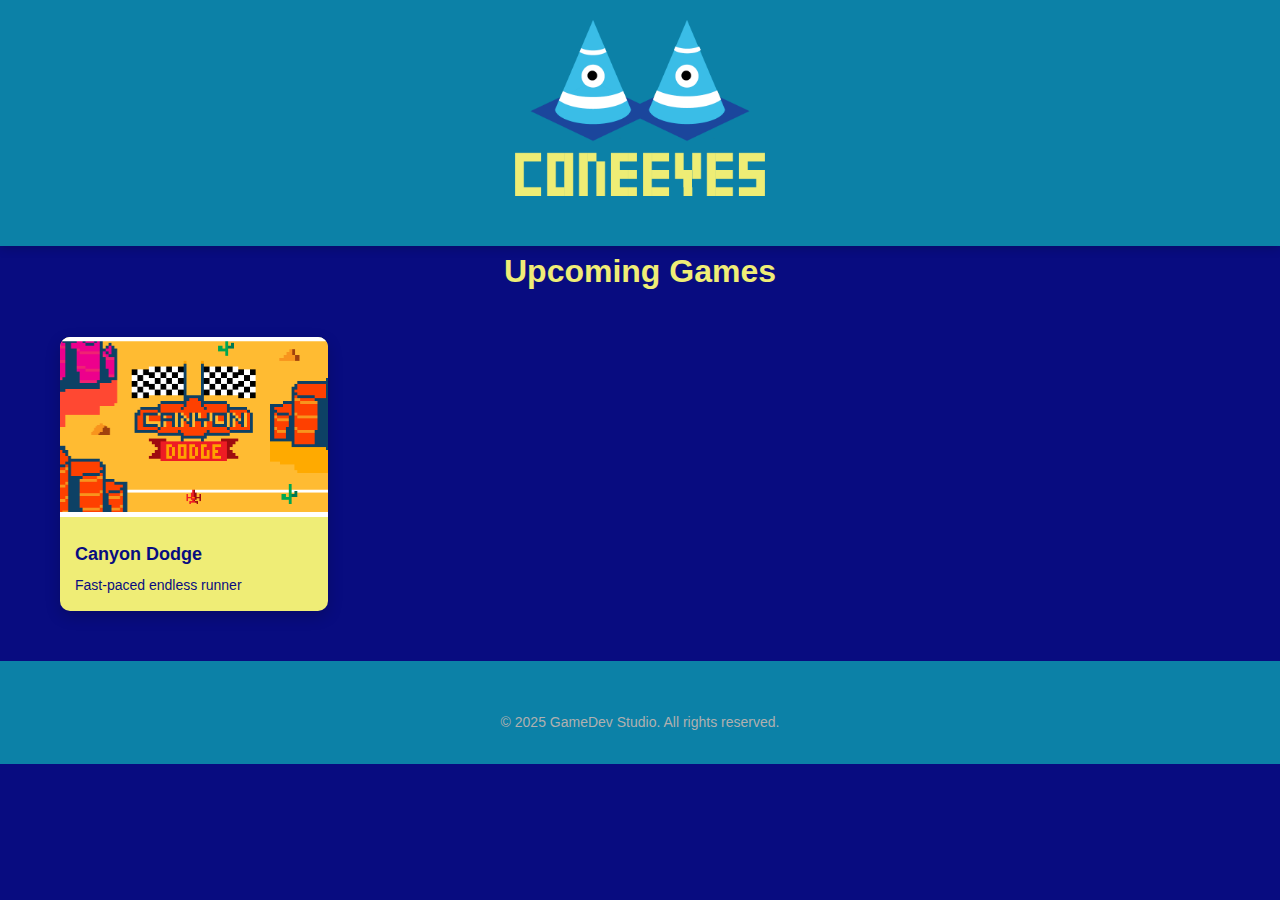
<file: index.html>
<!DOCTYPE html>
<html lang="en">
<head>
    <meta charset="UTF-8">
    <meta name="viewport" content="width=device-width, initial-scale=1.0">
    <link rel="stylesheet" href="style.css">
    <meta name="google-site-verification" content="fz3E4jaASoy1LAcmVAaI2Q9XYIpIiP5oWW7gesKjGKk" />
    <title>ConeEyes Games</title>

</head>
<body>
    <!-- Header with Logo and Navigation -->
    <header>
        <div class="container">
            <div class="logo-container">
                <img src="images\coneeyes_logo.png" alt="GameDev Studio Logo" class="logo">
            </div>
            <nav>
                <ul>
                    <!--- <li><a href="index.html">Home</a></li>
                    <li><a href="blog.html">Dev Blog</a></li>
                    <li><a href="contact.html">Contact</a></li> --->
                </ul>
            </nav>
        </div>
    </header>

    <!-- Main Content -->
    <main class="container">
        <h1 class="page-title">Upcoming Games</h1>
        
        <!-- Games Grid -->
        <div class="games-grid">
            <!-- Game Card 1 -->
            <a href="game1.html" class="game-card">
                <img src="images\canyon dodge graphic 1024 500.png" alt="Game 1" class="game-image">
                <div class="game-info">
                    <h3 class="game-title">Canyon Dodge</h3>
                    <p class="game-description">Fast-paced endless runner</p>
                </div>
            </a>
            
            <!-- Game Card 2 
            <a href="game2.html" class="game-card">
                <img src="images/game2.jpg" alt="Game 2" class="game-image">
                <div class="game-info">
                    <h3 class="game-title">Dungeon Masters</h3>
                    <p class="game-description">Fantasy RPG with unique combat system</p>
                </div>
            </a>

        
             Add more game cards here as needed -->
        </div>
    </main>

    <!-- Footer -->
    <footer>
        <div class="container">
            <div class="social-links">
               <!-- <a href="#" title="Twitter">Twitter</a>
                <a href="#" title="Facebook">Facebook</a>
                <a href="#" title="Instagram">Instagram</a>
                <a href="#" title="Discord">Discord</a>-->
            </div>
            <p class="copyright">© 2025 GameDev Studio. All rights reserved.</p>
        </div>
    </footer> 
</body>
</html>
</file>
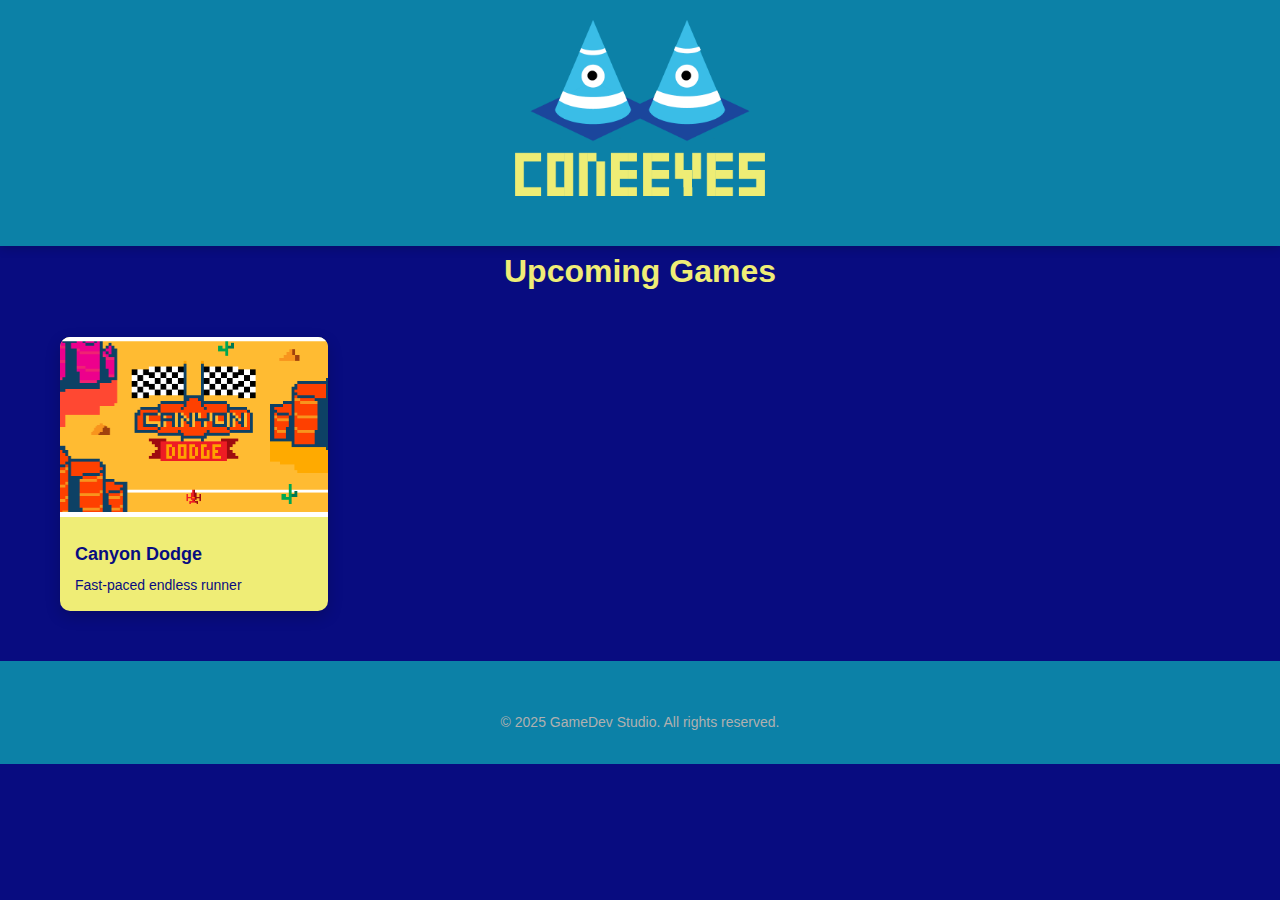
<file: coneeyes website/index.html>
<!DOCTYPE html>
<html lang="en">
<head>
    <meta charset="UTF-8">
    <meta name="viewport" content="width=device-width, initial-scale=1.0">
    <link rel="stylesheet" href="style.css">
    <title>ConeEyes Games</title>

</head>
<body>
    <!-- Header with Logo and Navigation -->
    <header>
        <div class="container">
            <div class="logo-container">
                <img src="images\coneeyes_logo.png" alt="GameDev Studio Logo" class="logo">
            </div>
            <nav>
                <ul>
                    <!--- <li><a href="index.html">Home</a></li>
                    <li><a href="blog.html">Dev Blog</a></li>
                    <li><a href="contact.html">Contact</a></li> --->
                </ul>
            </nav>
        </div>
    </header>

    <!-- Main Content -->
    <main class="container">
        <h1 class="page-title">Upcoming Games</h1>
        
        <!-- Games Grid -->
        <div class="games-grid">
            <!-- Game Card 1 -->
            <a href="game1.html" class="game-card">
                <img src="images\canyon dodge graphic 1024 500.png" alt="Game 1" class="game-image">
                <div class="game-info">
                    <h3 class="game-title">Canyon Dodge</h3>
                    <p class="game-description">Fast-paced endless runner</p>
                </div>
            </a>
            
            <!-- Game Card 2 
            <a href="game2.html" class="game-card">
                <img src="images/game2.jpg" alt="Game 2" class="game-image">
                <div class="game-info">
                    <h3 class="game-title">Dungeon Masters</h3>
                    <p class="game-description">Fantasy RPG with unique combat system</p>
                </div>
            </a>

        
             Add more game cards here as needed -->
        </div>
    </main>

    <!-- Footer -->
    <footer>
        <div class="container">
            <div class="social-links">
               <!-- <a href="#" title="Twitter">Twitter</a>
                <a href="#" title="Facebook">Facebook</a>
                <a href="#" title="Instagram">Instagram</a>
                <a href="#" title="Discord">Discord</a>-->
            </div>
            <p class="copyright">© 2025 GameDev Studio. All rights reserved.</p>
        </div>
    </footer> 
</body>
</html>
</file>
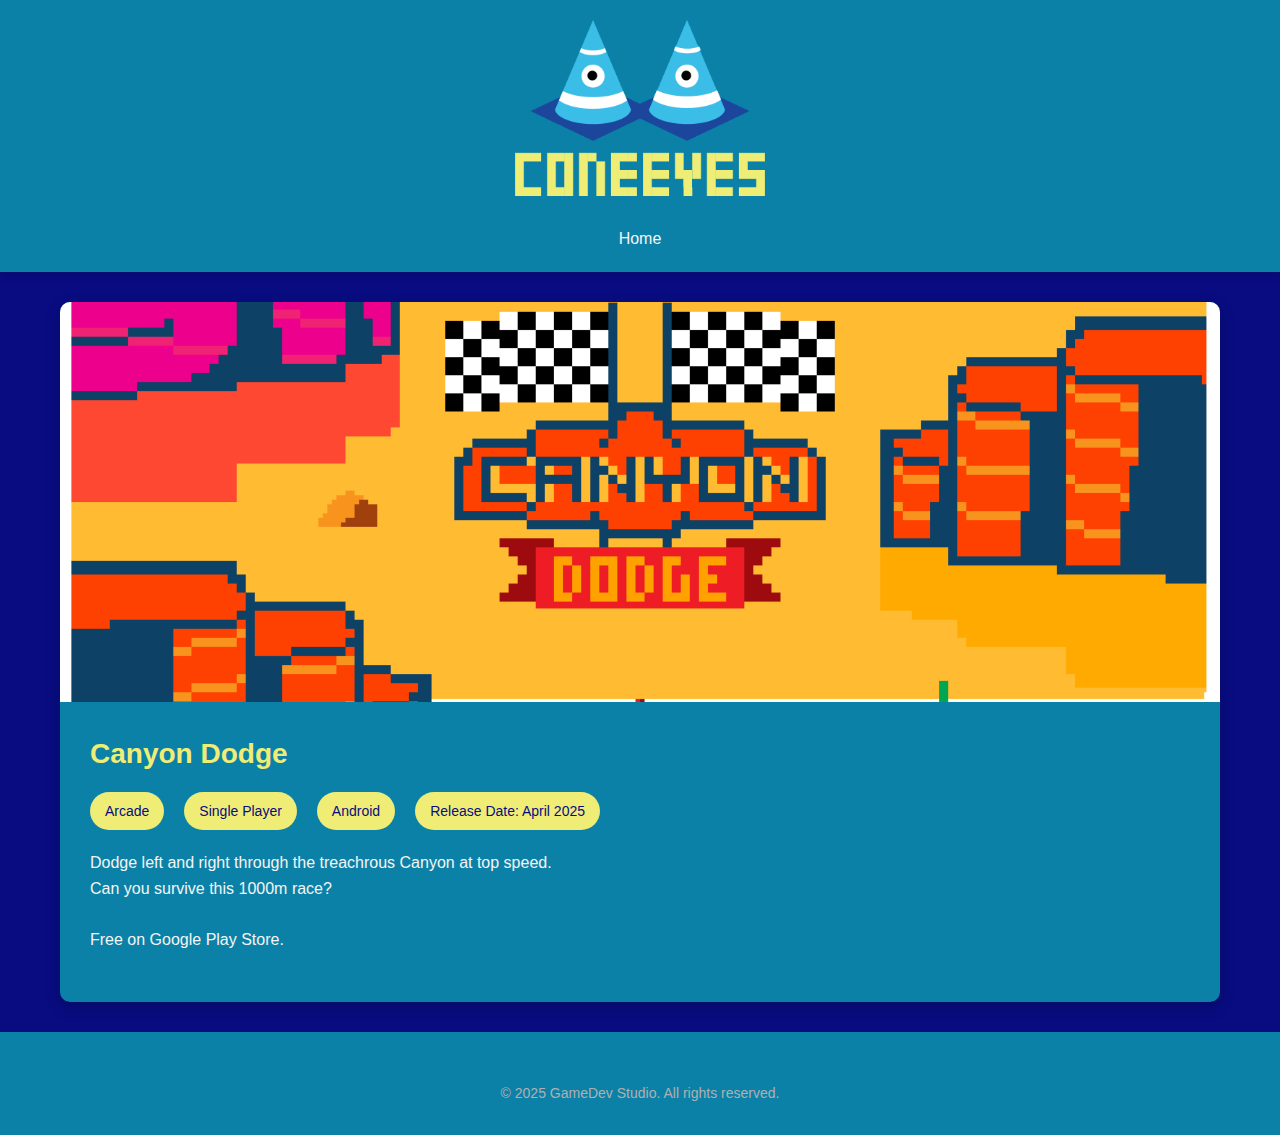
<file: game1.html>
<!DOCTYPE html>
<html lang="en">
<head>
    <meta charset="UTF-8">
    <meta name="viewport" content="width=device-width, initial-scale=1.0">
    <title>Canyon Dodge</title>
    <!-- Use the same CSS as in the index.html file -->
    <style>
        /* Copy the entire CSS from the index.html file here */
        /* This keeps the styling consistent across all pages */
          /* Global Styles */
  * {
    margin: 0;
    padding: 0;
    box-sizing: border-box;
    font-family: 'Segoe UI', Tahoma, Geneva, Verdana, sans-serif;
}

body {
    background-color: #080c80;
    color: #f5f5f5;
    line-height: 1.6;
}

.container {
    max-width: 1200px;
    margin: 0 auto;
    padding: 0 20px;
    
    
}

a {
    text-decoration: none;
    color: #4fc3f7;
    transition: color 0.3s;
}

a:hover {
    color: #81d4fa;
}

/* Header Styles */
header {
    background-color: #0c81a7;
    padding: 20px 0;
    box-shadow: 0 2px 10px rgba(0, 0, 0, 0.2);
}

.logo-container {
    
    display: flex;
    justify-content: center;
    margin-bottom: 30px;
}

.logo {
    max-width: 250px;
    height: auto;
}

nav {
    display: flex;
    justify-content: center;
}

nav ul {
    list-style: none;
    display: flex;
}

nav ul li {
    margin: 0 15px;
}

nav ul li a {
    color: #f5f5f5;
    font-weight: 500;
    padding: 5px 10px;
    border-radius: 5px;
    transition: background-color 0.3s;
}

nav ul li a:hover {
    background-color: #333;
}

/* Main Content Styles */
main {
    padding: 50px 0;
}

.page-title {
    text-align: center;
    margin-bottom: 40px;
    color: #efed76;
}

/* Games Grid */
.games-grid {
    display: grid;
    grid-template-columns: repeat(auto-fill, minmax(250px, 1fr));
    gap: 30px;
    margin-bottom: 50px;
}

.game-card {
    background-color: #efed76;
    ;
    border-radius: 10px;
    overflow: hidden;
    transition: transform 0.3s, box-shadow 0.3s;
    box-shadow: 0 5px 15px rgba(0, 0, 0, 0.2);
}

.game-card:hover {
    transform: translateY(-10px);
    box-shadow: 0 15px 25px rgba(0, 0, 0, 0.3);
}

.game-image {
    width: 100%;
    height: 180px;
    object-fit: cover;
}

.game-info {
    padding: 15px;
}

.game-title {
    font-size: 18px;
    margin-bottom: 5px;
    color: #080c80;
}

.game-description {
    font-size: 14px;
    color: #080c80;
}

/* Single Game Page */
.game-detail {
    display: flex;
    flex-direction: column;
    background-color:#0c81a7;
    border-radius: 10px;
    overflow: hidden;
    box-shadow: 0 5px 15px rgba(0, 0, 0, 0.2);
    margin-bottom: 30px;
    margin-top: 30px;
}

.game-detail-image {
    width: 100%;
    max-height: 400px;
    object-fit: cover;
}

.game-detail-info {
    padding: 30px;
}

.game-detail-title {
    font-size: 28px;
    margin-bottom: 15px;
    color: #efed76;
}

.game-detail-description {
    margin-bottom: 20px;
}

.game-meta {
    display: flex;
    flex-wrap: wrap;
    gap: 20px;
    margin-bottom: 20px;
    color: #080c80;
}

.meta-item {
    background-color: #efed76;;
    padding: 8px 15px;
    border-radius: 20px;
    font-size: 14px;
}

.cta-button {
    display: inline-block;
    background-color: #4fc3f7;
    color: #0a0a0a;
    padding: 12px 25px;
    border-radius: 5px;
    font-weight: 600;
    transition: background-color 0.3s;
    margin-right: 15px;
    margin-bottom: 10px;
}

.cta-button:hover {
    background-color: #81d4fa;
}

/* Blog Styles */
.blog-list {
    display: flex;
    flex-direction: column;
    gap: 30px;
}

.blog-post {
    background-color: #1e1e1e;
    border-radius: 10px;
    overflow: hidden;
    box-shadow: 0 5px 15px rgba(0, 0, 0, 0.2);
}

.blog-image {
    width: 100%;
    height: 300px;
    object-fit: cover;
}

.blog-content {
    padding: 30px;
}

.blog-title {
    font-size: 24px;
    margin-bottom: 10px;
    color: #4fc3f7;
}

.blog-date {
    display: block;
    color: #b0b0b0;
    margin-bottom: 15px;
    font-size: 14px;
}

.blog-excerpt {
    margin-bottom: 20px;
}

/* Contact Styles */
.contact-section {
    max-width: 800px;
    margin: 0 auto;
    background-color: #1e1e1e;
    border-radius: 10px;
    padding: 30px;
    box-shadow: 0 5px 15px rgba(0, 0, 0, 0.2);
}

.contact-form {
    display: grid;
    gap: 20px;
}

.form-group {
    display: flex;
    flex-direction: column;
}

.form-group label {
    margin-bottom: 8px;
    font-weight: 500;
}

.form-control {
    padding: 12px;
    border-radius: 5px;
    border: 1px solid #333;
    background-color: #2d2d2d;
    color: #f5f5f5;
    font-size: 16px;
}

textarea.form-control {
    min-height: 150px;
    resize: vertical;
}

.submit-btn {
    background-color: #4fc3f7;
    color: #0a0a0a;
    border: none;
    padding: 12px 25px;
    border-radius: 5px;
    font-weight: 600;
    cursor: pointer;
    transition: background-color 0.3s;
    justify-self: start;
}

.submit-btn:hover {
    background-color: #81d4fa;
}

.contact-info {
    margin-top: 40px;
}

.contact-info h3 {
    margin-bottom: 15px;
    color: #4fc3f7;
}

.info-item {
    display: flex;
    align-items: center;
    margin-bottom: 10px;
}

.info-label {
    font-weight: 600;
    width: 100px;
}

/* Footer Styles */
footer {
    background-color: #0c81a7;
    padding: 30px 0;
    text-align: center;
}

.social-links {
    display: flex;
    justify-content: center;
    margin-bottom: 20px;
}

.social-links a {
    display: inline-block;
    margin: 0 10px;
    color: #f5f5f5;
    font-size: 20px;
    transition: color 0.3s;
}

.social-links a:hover {
    color: #4fc3f7;
}

.copyright {
    color: #b0b0b0;
    font-size: 14px;
}

/* Media Queries */
@media (max-width: 768px) {
    .games-grid {
        grid-template-columns: repeat(auto-fill, minmax(200px, 1fr));
    }
    
    nav ul {
        flex-direction: column;
        align-items: center;
    }
    
    nav ul li {
        margin: 5px 0;
    }
}

    </style>
</head>
<body>
    <!-- Header with Logo and Navigation -->
    <header>
        <div class="container">
            <div class="logo-container">
                <img src="images\coneeyes_logo.png" alt="GameDev Studio Logo" class="logo">
            </div>
            <nav>
                <ul> 
                    <li><a href="index.html">Home</a></li><!-- 
                    <li><a href="blog.html">Dev Blog</a></li>
                    <li><a href="contact.html">Contact</a></li>-->
                </ul>
            </nav>
        </div>
    </header>

    <!-- Main Content -->
    <main class="container">
        <div class="game-detail">
            <img src="images\canyon dodge graphic 1024 500.png" alt="Cosmic Explorers" class="game-detail-image">
            <div class="game-detail-info">
                <h1 class="game-detail-title">Canyon Dodge</h1>
                
                <div class="game-meta">
                    <span class="meta-item">Arcade</span>
                    <span class="meta-item">Single Player</span>
                    <span class="meta-item">Android</span>
                    <span class="meta-item">Release Date: April 2025</span>
                </div>
                
                <div class="game-detail-description">
                    <p>Dodge left and right through the treachrous Canyon at top speed.</p>
                    
                    <p>Can you survive this 1000m race?</p>
                    <br>
                    <p>Free on Google Play Store.</p>
                </div>
                
                <div class="game-actions"> <!--
                    <a href="#" class="cta-button">Wishlist Now</a>
                    <a href="#" class="cta-button">Watch Trailer</a>-->
                </div>
            </div>
        </div>
        <!---
        <h2 class="page-title">Screenshots</h2>
        <div class="games-grid">
            <img src="images/game1-screen1.jpg" alt="Screenshot 1" class="game-card">
            <img src="images/game1-screen2.jpg" alt="Screenshot 2" class="game-card">
            <img src="images/game1-screen3.jpg" alt="Screenshot 3" class="game-card">
            <img src="images/game1-screen4.jpg" alt="Screenshot 4" class="game-card">
        </div> -->
    </main>

    <!-- Footer -->
    <footer>
        <div class="container">
            <div class="social-links">
                <!---
                <a href="#" title="Twitter">Twitter</a>
                <a href="#" title="Facebook">Facebook</a>
                <a href="#" title="Instagram">Instagram</a>
                <a href="#" title="Discord">Discord</a>-->
            </div>
            <p class="copyright">© 2025 GameDev Studio. All rights reserved.</p>
        </div>
    </footer>
</body>
</html>
</file>
<file: style.css>
/* Global Styles */
  * {
    margin: 0;
    padding: 0;
    box-sizing: border-box;
    font-family: 'Segoe UI', Tahoma, Geneva, Verdana, sans-serif;
}

body {
    background-color: #080c80;
    color: #f5f5f5;
    line-height: 1.6;
}

.container {
    max-width: 1200px;
    margin: 0 auto;
    padding: 0 20px;
    
}

a {
    text-decoration: none;
    color: #4fc3f7;
    transition: color 0.3s;
}

a:hover {
    color: #81d4fa;
}

/* Header Styles */
header {
    background-color: #0c81a7;
    padding: 20px 0;
    box-shadow: 0 2px 10px rgba(0, 0, 0, 0.2);
}

.logo-container {
    
    display: flex;
    justify-content: center;
    margin-bottom: 30px;
}

.logo {
    max-width: 250px;
    height: auto;
}

nav {
    display: flex;
    justify-content: center;
}

nav ul {
    list-style: none;
    display: flex;
}

nav ul li {
    margin: 0 15px;
}

nav ul li a {
    color: #f5f5f5;
    font-weight: 500;
    padding: 5px 10px;
    border-radius: 5px;
    transition: background-color 0.3s;
}

nav ul li a:hover {
    background-color: #333;
}

/* Main Content Styles */
main {
    padding: 50px 0;
}

.page-title {
    text-align: center;
    margin-bottom: 40px;
    color: #efed76;
}

/* Games Grid */
.games-grid {
    display: grid;
    grid-template-columns: repeat(auto-fill, minmax(250px, 1fr));
    gap: 30px;
    margin-bottom: 50px;
}

.game-card {
    background-color: #efed76;
    ;
    border-radius: 10px;
    overflow: hidden;
    transition: transform 0.3s, box-shadow 0.3s;
    box-shadow: 0 5px 15px rgba(0, 0, 0, 0.2);
}

.game-card:hover {
    transform: translateY(-10px);
    box-shadow: 0 15px 25px rgba(0, 0, 0, 0.3);
}

.game-image {
    width: 100%;
    height: 180px;
    object-fit: cover;
}

.game-info {
    padding: 15px;
}

.game-title {
    font-size: 18px;
    margin-bottom: 5px;
    color: #080c80;
}

.game-description {
    font-size: 14px;
    color: #080c80;
}

/* Single Game Page */
.game-detail {
    display: flex;
    flex-direction: column;
    background-color: #1e1e1e;
    border-radius: 10px;
    overflow: hidden;
    box-shadow: 0 5px 15px rgba(0, 0, 0, 0.2);
    margin-bottom: 30px;
}

.game-detail-image {
    width: 100%;
    max-height: 400px;
    object-fit: cover;
}

.game-detail-info {
    padding: 30px;
}

.game-detail-title {
    font-size: 28px;
    margin-bottom: 15px;
    color: #4fc3f7;
}

.game-detail-description {
    margin-bottom: 20px;
}

.game-meta {
    display: flex;
    flex-wrap: wrap;
    gap: 20px;
    margin-bottom: 20px;
}

.meta-item {
    background-color: #333;
    padding: 8px 15px;
    border-radius: 20px;
    font-size: 14px;
}

.cta-button {
    display: inline-block;
    background-color: #4fc3f7;
    color: #0a0a0a;
    padding: 12px 25px;
    border-radius: 5px;
    font-weight: 600;
    transition: background-color 0.3s;
    margin-right: 15px;
    margin-bottom: 10px;
}

.cta-button:hover {
    background-color: #81d4fa;
}

/* Blog Styles */
.blog-list {
    display: flex;
    flex-direction: column;
    gap: 30px;
}

.blog-post {
    background-color: #1e1e1e;
    border-radius: 10px;
    overflow: hidden;
    box-shadow: 0 5px 15px rgba(0, 0, 0, 0.2);
}

.blog-image {
    width: 100%;
    height: 300px;
    object-fit: cover;
}

.blog-content {
    padding: 30px;
}

.blog-title {
    font-size: 24px;
    margin-bottom: 10px;
    color: #4fc3f7;
}

.blog-date {
    display: block;
    color: #b0b0b0;
    margin-bottom: 15px;
    font-size: 14px;
}

.blog-excerpt {
    margin-bottom: 20px;
}

/* Contact Styles */
.contact-section {
    max-width: 800px;
    margin: 0 auto;
    background-color: #1e1e1e;
    border-radius: 10px;
    padding: 30px;
    box-shadow: 0 5px 15px rgba(0, 0, 0, 0.2);
}

.contact-form {
    display: grid;
    gap: 20px;
}

.form-group {
    display: flex;
    flex-direction: column;
}

.form-group label {
    margin-bottom: 8px;
    font-weight: 500;
}

.form-control {
    padding: 12px;
    border-radius: 5px;
    border: 1px solid #333;
    background-color: #2d2d2d;
    color: #f5f5f5;
    font-size: 16px;
}

textarea.form-control {
    min-height: 150px;
    resize: vertical;
}

.submit-btn {
    background-color: #4fc3f7;
    color: #0a0a0a;
    border: none;
    padding: 12px 25px;
    border-radius: 5px;
    font-weight: 600;
    cursor: pointer;
    transition: background-color 0.3s;
    justify-self: start;
}

.submit-btn:hover {
    background-color: #81d4fa;
}

.contact-info {
    margin-top: 40px;
}

.contact-info h3 {
    margin-bottom: 15px;
    color: #4fc3f7;
}

.info-item {
    display: flex;
    align-items: center;
    margin-bottom: 10px;
}

.info-label {
    font-weight: 600;
    width: 100px;
}

/* Footer Styles */
footer {
    background-color: #0c81a7;
    padding: 30px 0;
    text-align: center;
}

.social-links {
    display: flex;
    justify-content: center;
    margin-bottom: 20px;
}

.social-links a {
    display: inline-block;
    margin: 0 10px;
    color: #f5f5f5;
    font-size: 20px;
    transition: color 0.3s;
}

.social-links a:hover {
    color: #4fc3f7;
}

.copyright {
    color: #b0b0b0;
    font-size: 14px;
}

/* Media Queries */
@media (max-width: 768px) {
    .games-grid {
        grid-template-columns: repeat(auto-fill, minmax(200px, 1fr));
    }
    
    nav ul {
        flex-direction: column;
        align-items: center;
    }
    
    nav ul li {
        margin: 5px 0;
    }
}
</file>
<file: coneeyes website/style.css>
/* Global Styles */
  * {
    margin: 0;
    padding: 0;
    box-sizing: border-box;
    font-family: 'Segoe UI', Tahoma, Geneva, Verdana, sans-serif;
}

body {
    background-color: #080c80;
    color: #f5f5f5;
    line-height: 1.6;
}

.container {
    max-width: 1200px;
    margin: 0 auto;
    padding: 0 20px;
    
}

a {
    text-decoration: none;
    color: #4fc3f7;
    transition: color 0.3s;
}

a:hover {
    color: #81d4fa;
}

/* Header Styles */
header {
    background-color: #0c81a7;
    padding: 20px 0;
    box-shadow: 0 2px 10px rgba(0, 0, 0, 0.2);
}

.logo-container {
    
    display: flex;
    justify-content: center;
    margin-bottom: 30px;
}

.logo {
    max-width: 250px;
    height: auto;
}

nav {
    display: flex;
    justify-content: center;
}

nav ul {
    list-style: none;
    display: flex;
}

nav ul li {
    margin: 0 15px;
}

nav ul li a {
    color: #f5f5f5;
    font-weight: 500;
    padding: 5px 10px;
    border-radius: 5px;
    transition: background-color 0.3s;
}

nav ul li a:hover {
    background-color: #333;
}

/* Main Content Styles */
main {
    padding: 50px 0;
}

.page-title {
    text-align: center;
    margin-bottom: 40px;
    color: #efed76;
}

/* Games Grid */
.games-grid {
    display: grid;
    grid-template-columns: repeat(auto-fill, minmax(250px, 1fr));
    gap: 30px;
    margin-bottom: 50px;
}

.game-card {
    background-color: #efed76;
    ;
    border-radius: 10px;
    overflow: hidden;
    transition: transform 0.3s, box-shadow 0.3s;
    box-shadow: 0 5px 15px rgba(0, 0, 0, 0.2);
}

.game-card:hover {
    transform: translateY(-10px);
    box-shadow: 0 15px 25px rgba(0, 0, 0, 0.3);
}

.game-image {
    width: 100%;
    height: 180px;
    object-fit: cover;
}

.game-info {
    padding: 15px;
}

.game-title {
    font-size: 18px;
    margin-bottom: 5px;
    color: #080c80;
}

.game-description {
    font-size: 14px;
    color: #080c80;
}

/* Single Game Page */
.game-detail {
    display: flex;
    flex-direction: column;
    background-color: #1e1e1e;
    border-radius: 10px;
    overflow: hidden;
    box-shadow: 0 5px 15px rgba(0, 0, 0, 0.2);
    margin-bottom: 30px;
}

.game-detail-image {
    width: 100%;
    max-height: 400px;
    object-fit: cover;
}

.game-detail-info {
    padding: 30px;
}

.game-detail-title {
    font-size: 28px;
    margin-bottom: 15px;
    color: #4fc3f7;
}

.game-detail-description {
    margin-bottom: 20px;
}

.game-meta {
    display: flex;
    flex-wrap: wrap;
    gap: 20px;
    margin-bottom: 20px;
}

.meta-item {
    background-color: #333;
    padding: 8px 15px;
    border-radius: 20px;
    font-size: 14px;
}

.cta-button {
    display: inline-block;
    background-color: #4fc3f7;
    color: #0a0a0a;
    padding: 12px 25px;
    border-radius: 5px;
    font-weight: 600;
    transition: background-color 0.3s;
    margin-right: 15px;
    margin-bottom: 10px;
}

.cta-button:hover {
    background-color: #81d4fa;
}

/* Blog Styles */
.blog-list {
    display: flex;
    flex-direction: column;
    gap: 30px;
}

.blog-post {
    background-color: #1e1e1e;
    border-radius: 10px;
    overflow: hidden;
    box-shadow: 0 5px 15px rgba(0, 0, 0, 0.2);
}

.blog-image {
    width: 100%;
    height: 300px;
    object-fit: cover;
}

.blog-content {
    padding: 30px;
}

.blog-title {
    font-size: 24px;
    margin-bottom: 10px;
    color: #4fc3f7;
}

.blog-date {
    display: block;
    color: #b0b0b0;
    margin-bottom: 15px;
    font-size: 14px;
}

.blog-excerpt {
    margin-bottom: 20px;
}

/* Contact Styles */
.contact-section {
    max-width: 800px;
    margin: 0 auto;
    background-color: #1e1e1e;
    border-radius: 10px;
    padding: 30px;
    box-shadow: 0 5px 15px rgba(0, 0, 0, 0.2);
}

.contact-form {
    display: grid;
    gap: 20px;
}

.form-group {
    display: flex;
    flex-direction: column;
}

.form-group label {
    margin-bottom: 8px;
    font-weight: 500;
}

.form-control {
    padding: 12px;
    border-radius: 5px;
    border: 1px solid #333;
    background-color: #2d2d2d;
    color: #f5f5f5;
    font-size: 16px;
}

textarea.form-control {
    min-height: 150px;
    resize: vertical;
}

.submit-btn {
    background-color: #4fc3f7;
    color: #0a0a0a;
    border: none;
    padding: 12px 25px;
    border-radius: 5px;
    font-weight: 600;
    cursor: pointer;
    transition: background-color 0.3s;
    justify-self: start;
}

.submit-btn:hover {
    background-color: #81d4fa;
}

.contact-info {
    margin-top: 40px;
}

.contact-info h3 {
    margin-bottom: 15px;
    color: #4fc3f7;
}

.info-item {
    display: flex;
    align-items: center;
    margin-bottom: 10px;
}

.info-label {
    font-weight: 600;
    width: 100px;
}

/* Footer Styles */
footer {
    background-color: #0c81a7;
    padding: 30px 0;
    text-align: center;
}

.social-links {
    display: flex;
    justify-content: center;
    margin-bottom: 20px;
}

.social-links a {
    display: inline-block;
    margin: 0 10px;
    color: #f5f5f5;
    font-size: 20px;
    transition: color 0.3s;
}

.social-links a:hover {
    color: #4fc3f7;
}

.copyright {
    color: #b0b0b0;
    font-size: 14px;
}

/* Media Queries */
@media (max-width: 768px) {
    .games-grid {
        grid-template-columns: repeat(auto-fill, minmax(200px, 1fr));
    }
    
    nav ul {
        flex-direction: column;
        align-items: center;
    }
    
    nav ul li {
        margin: 5px 0;
    }
}
</file>
